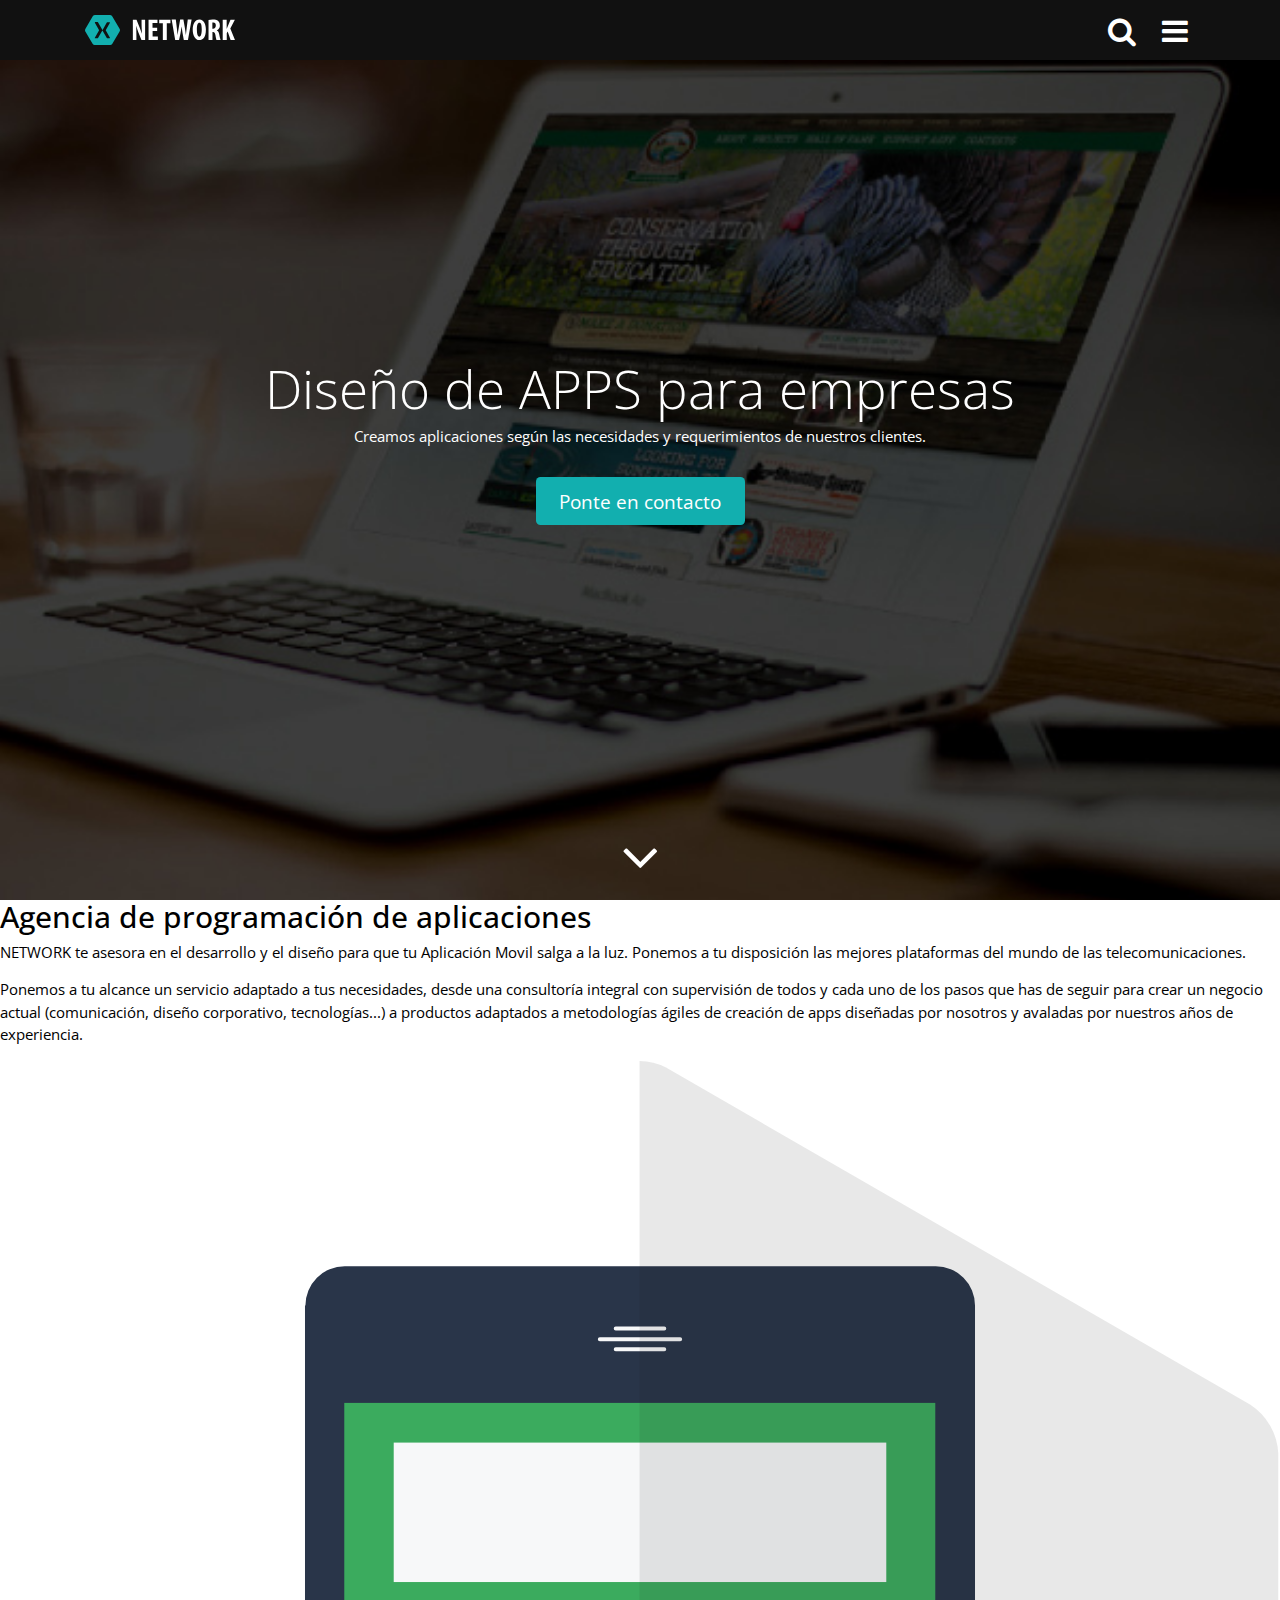
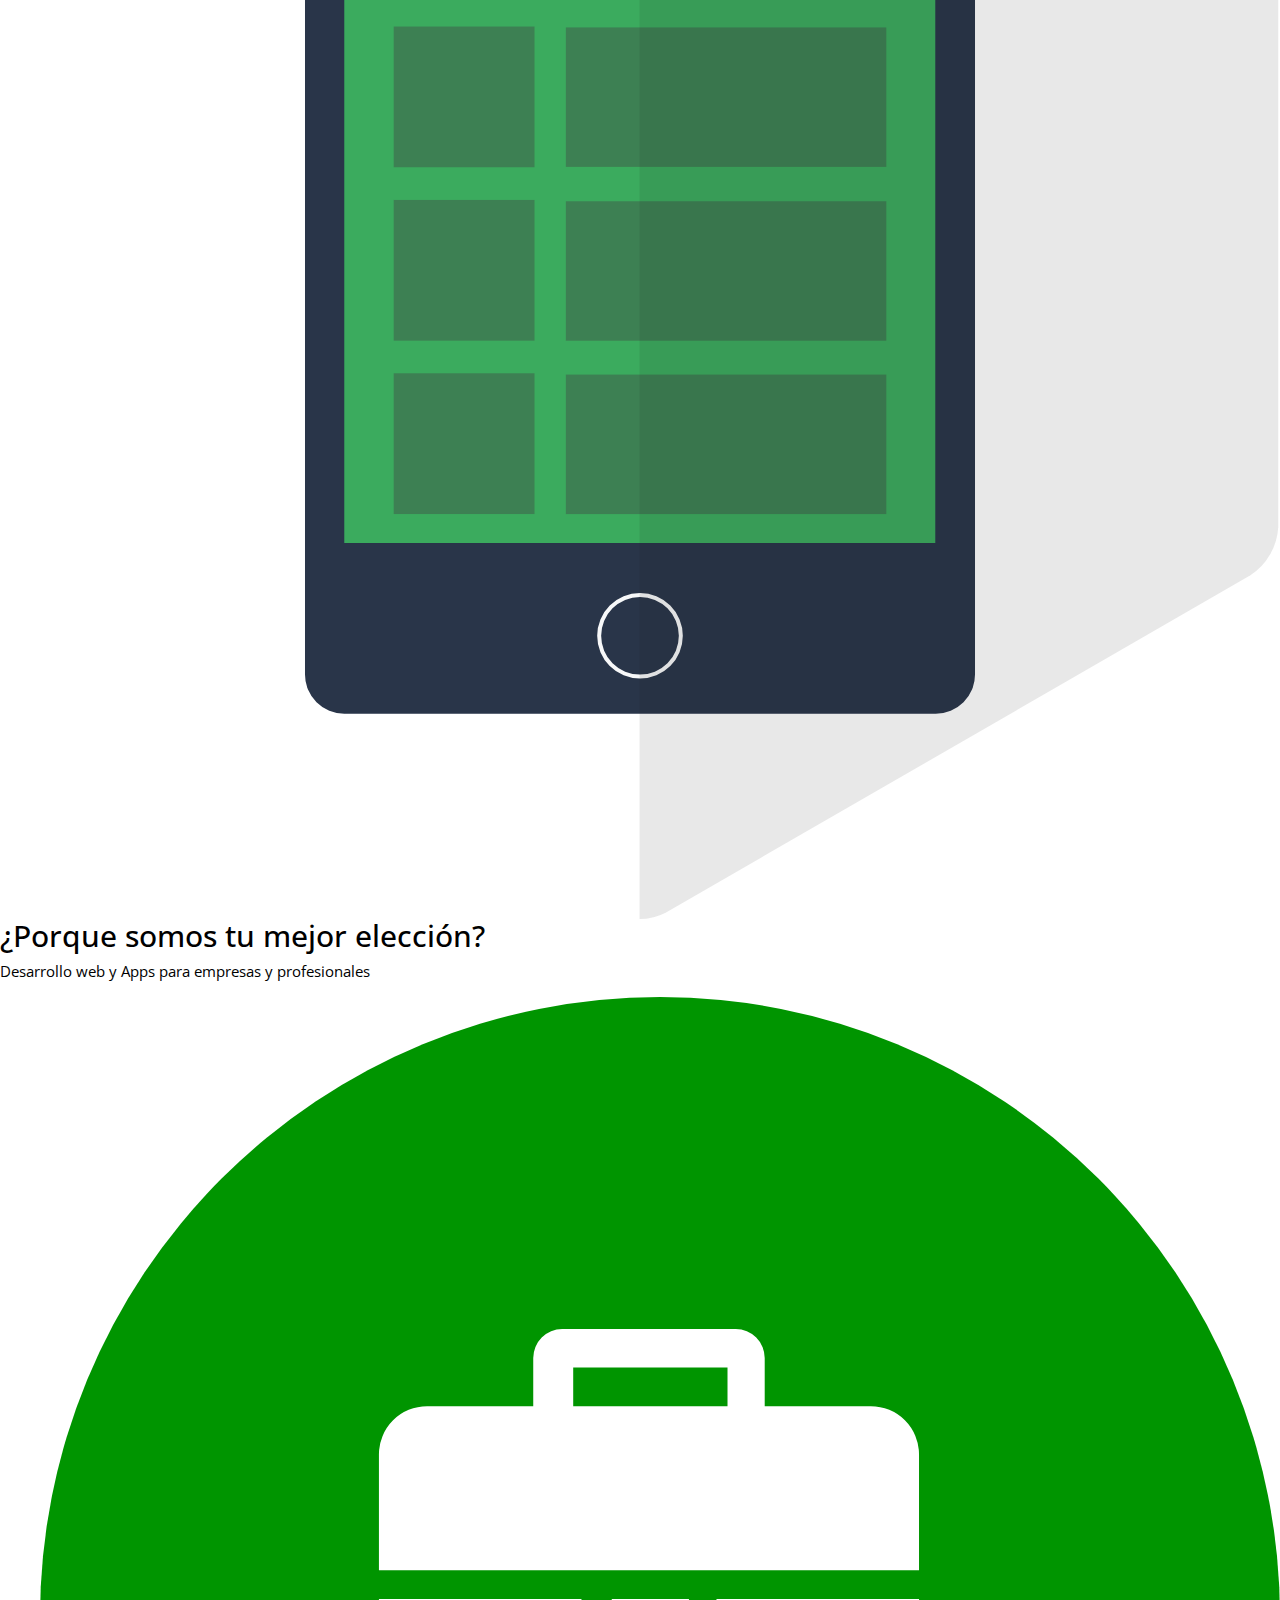
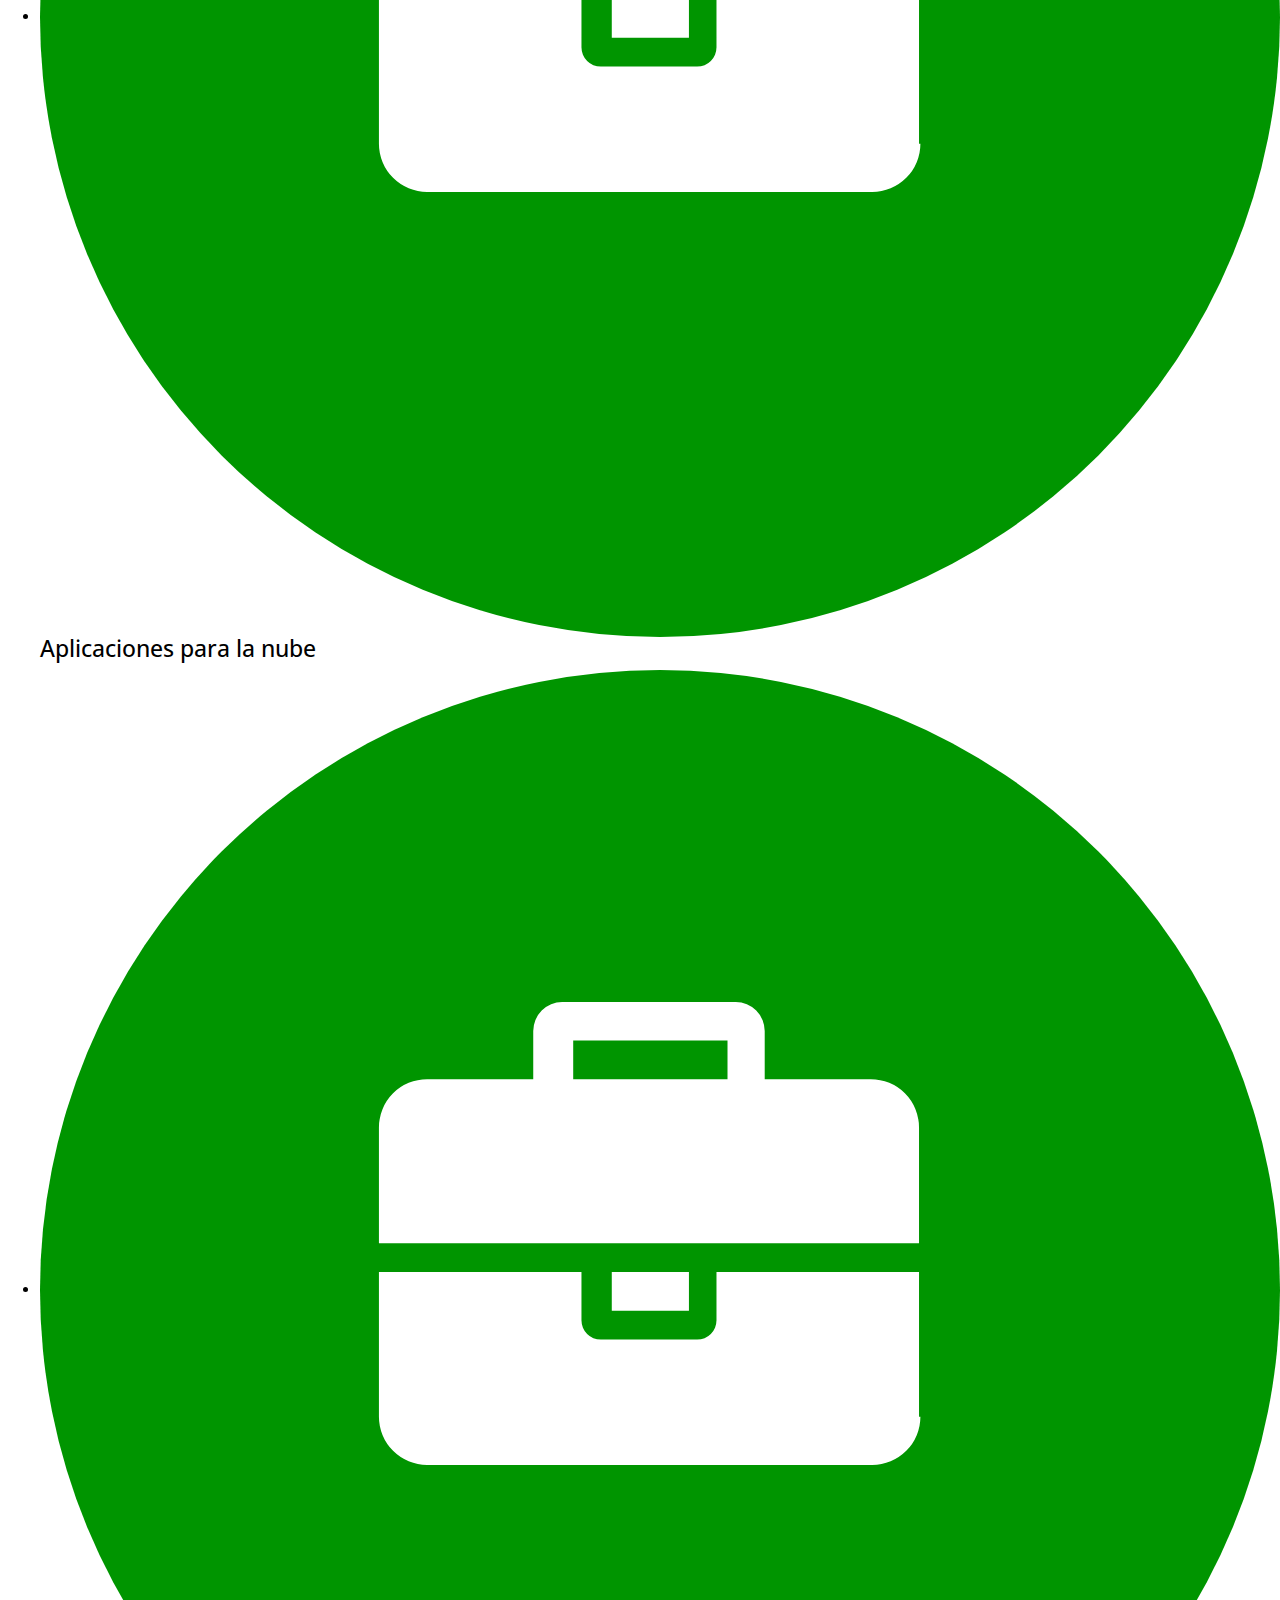
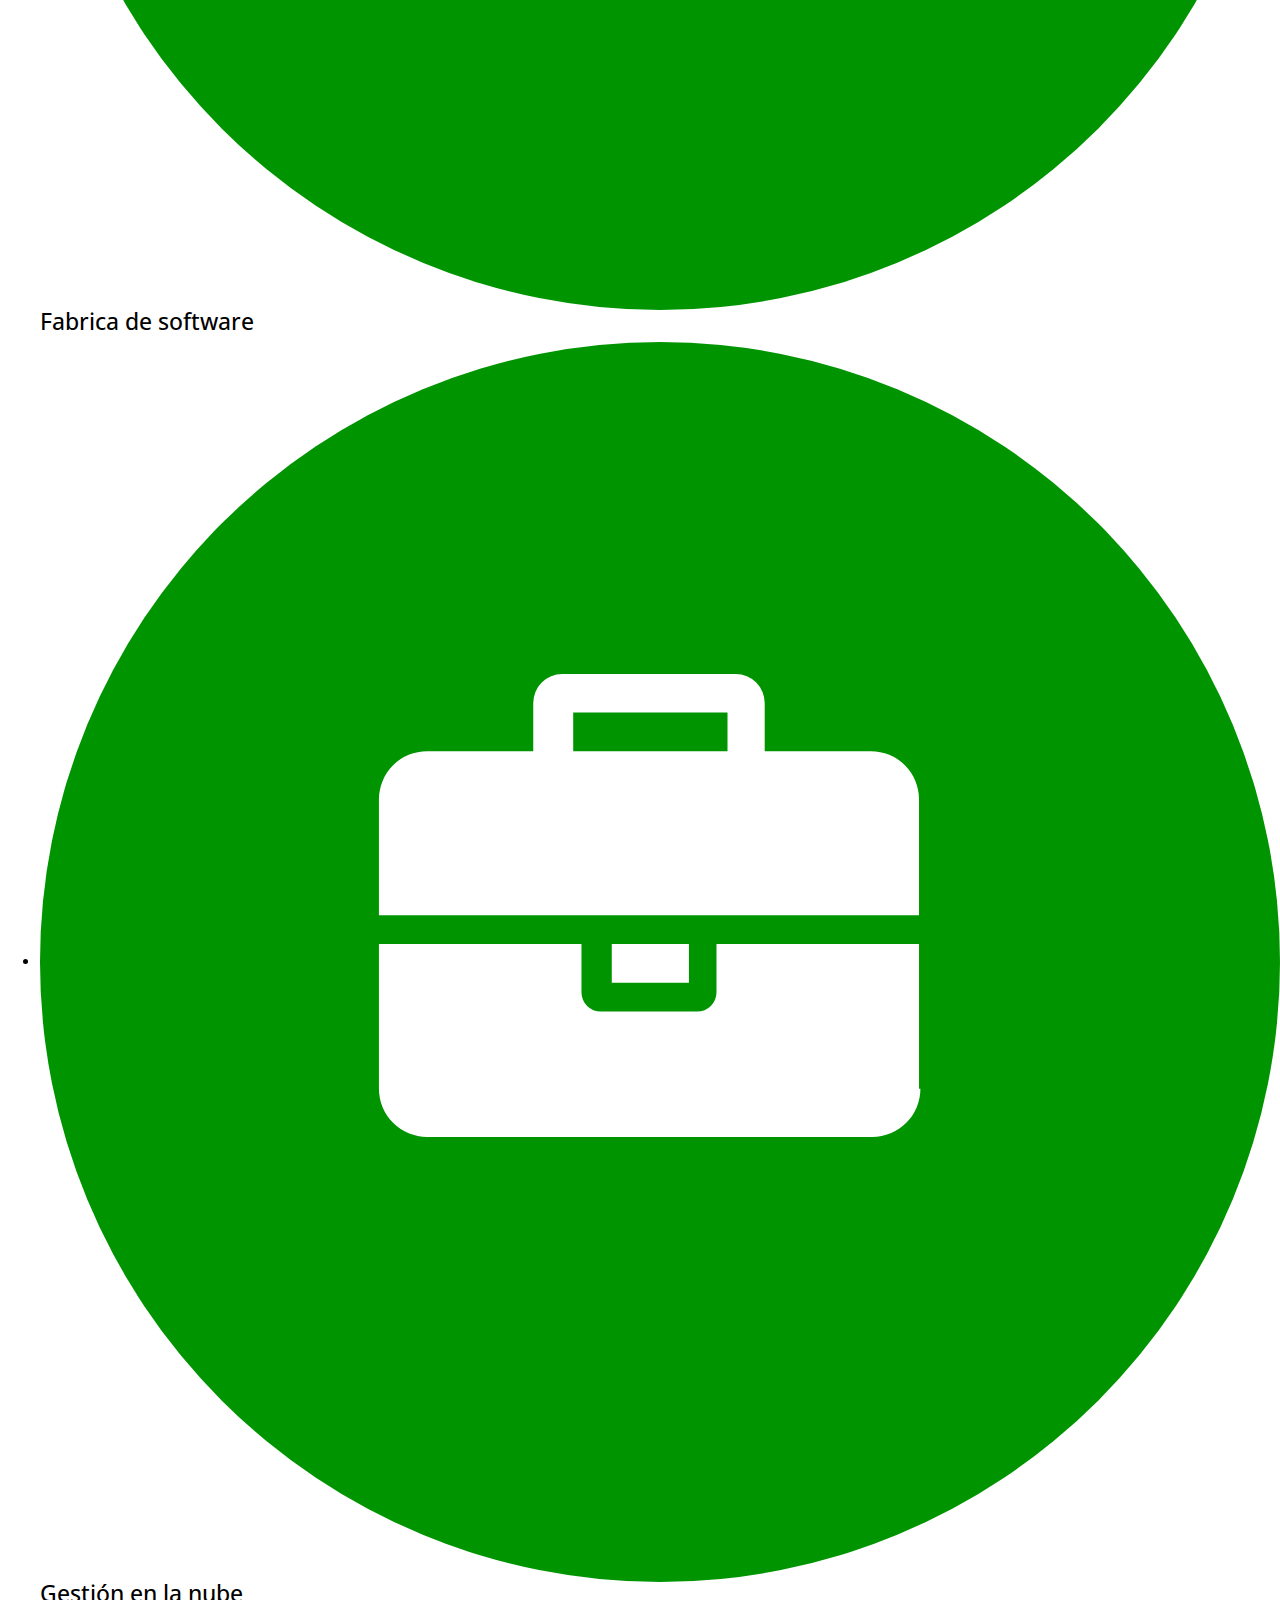
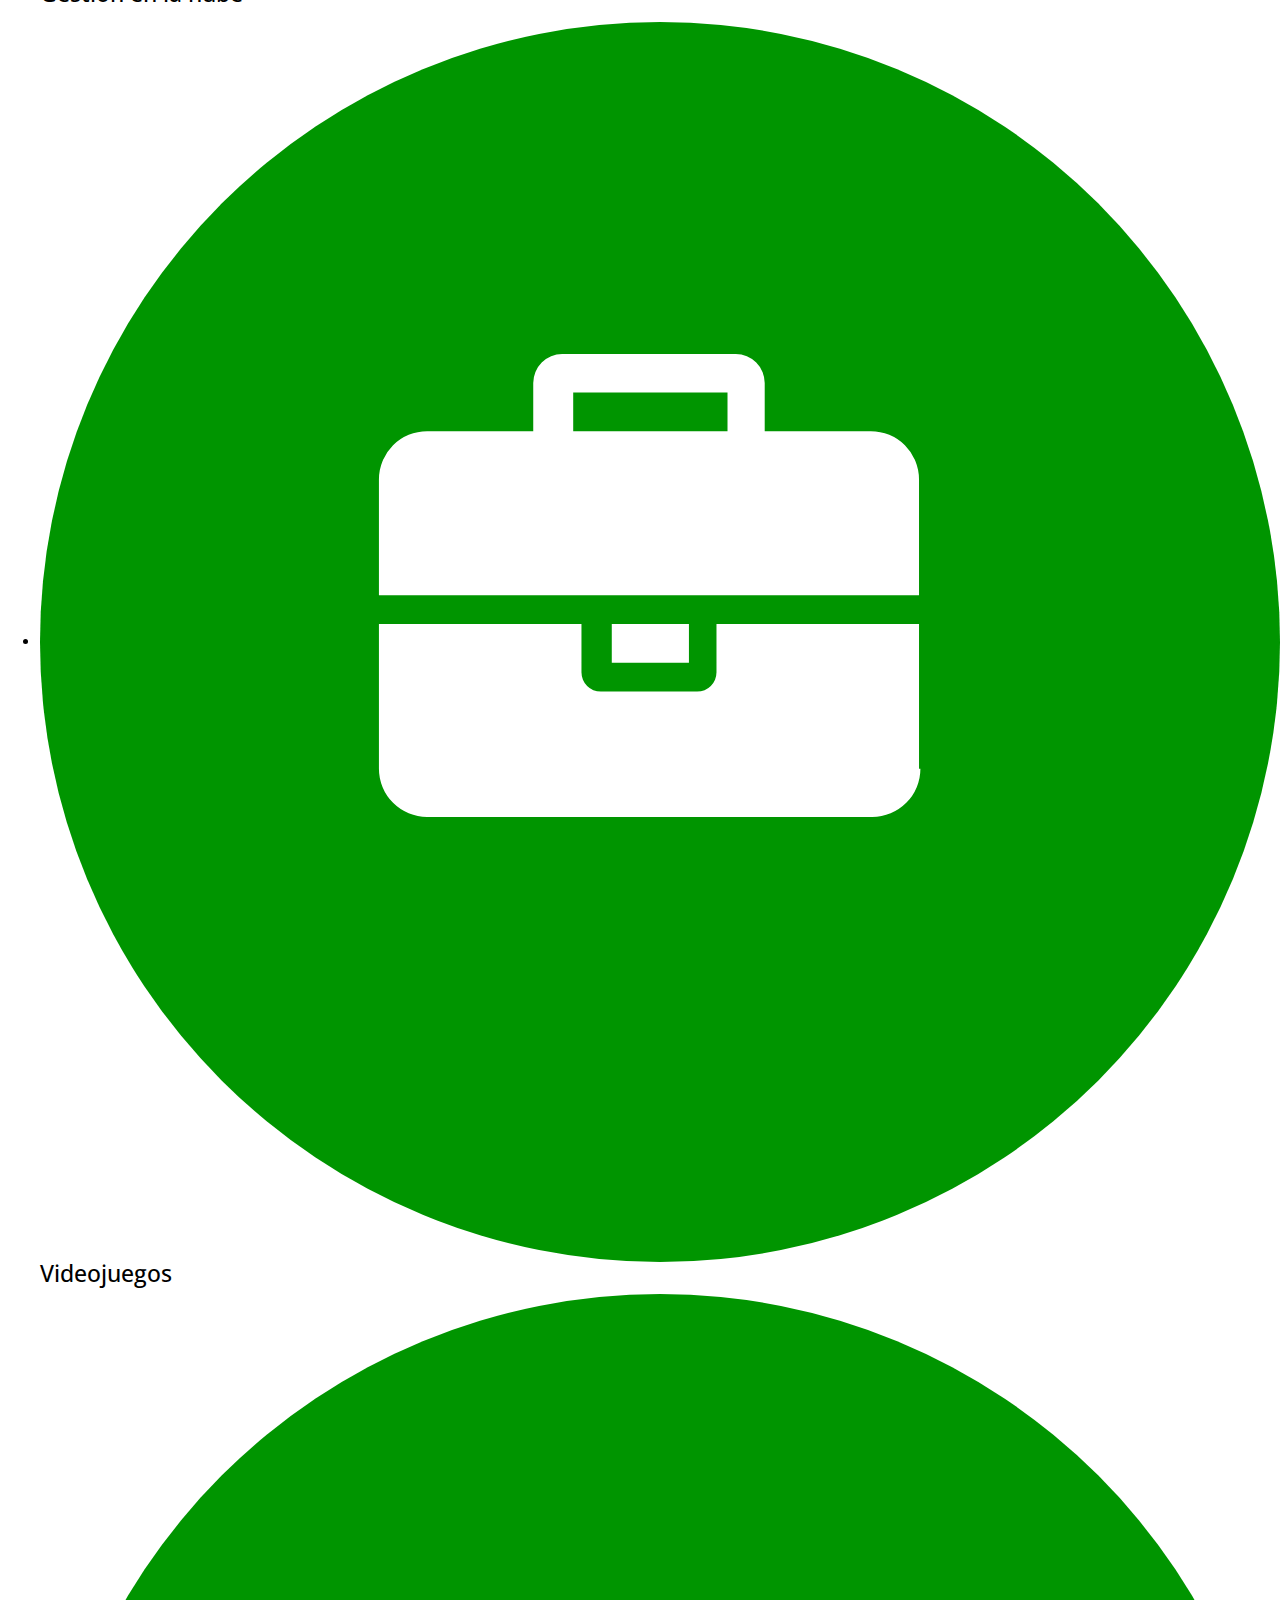
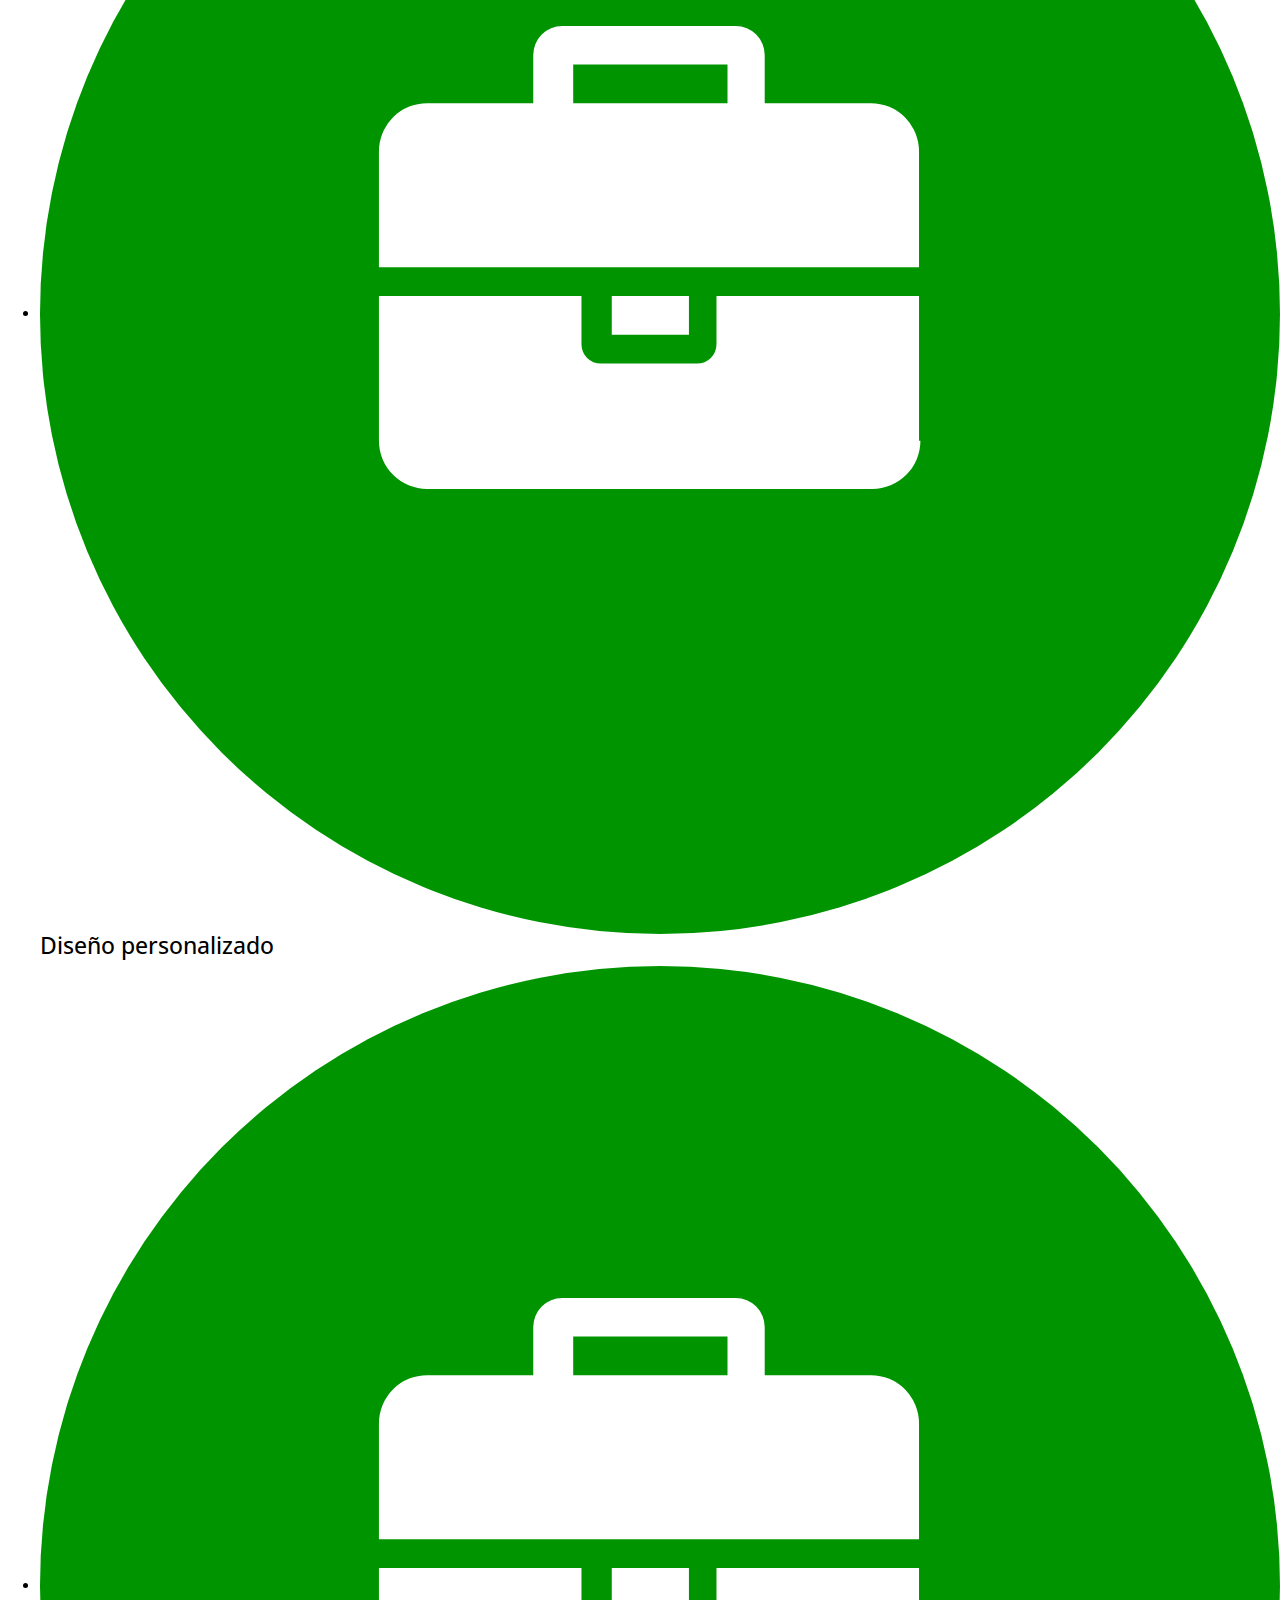
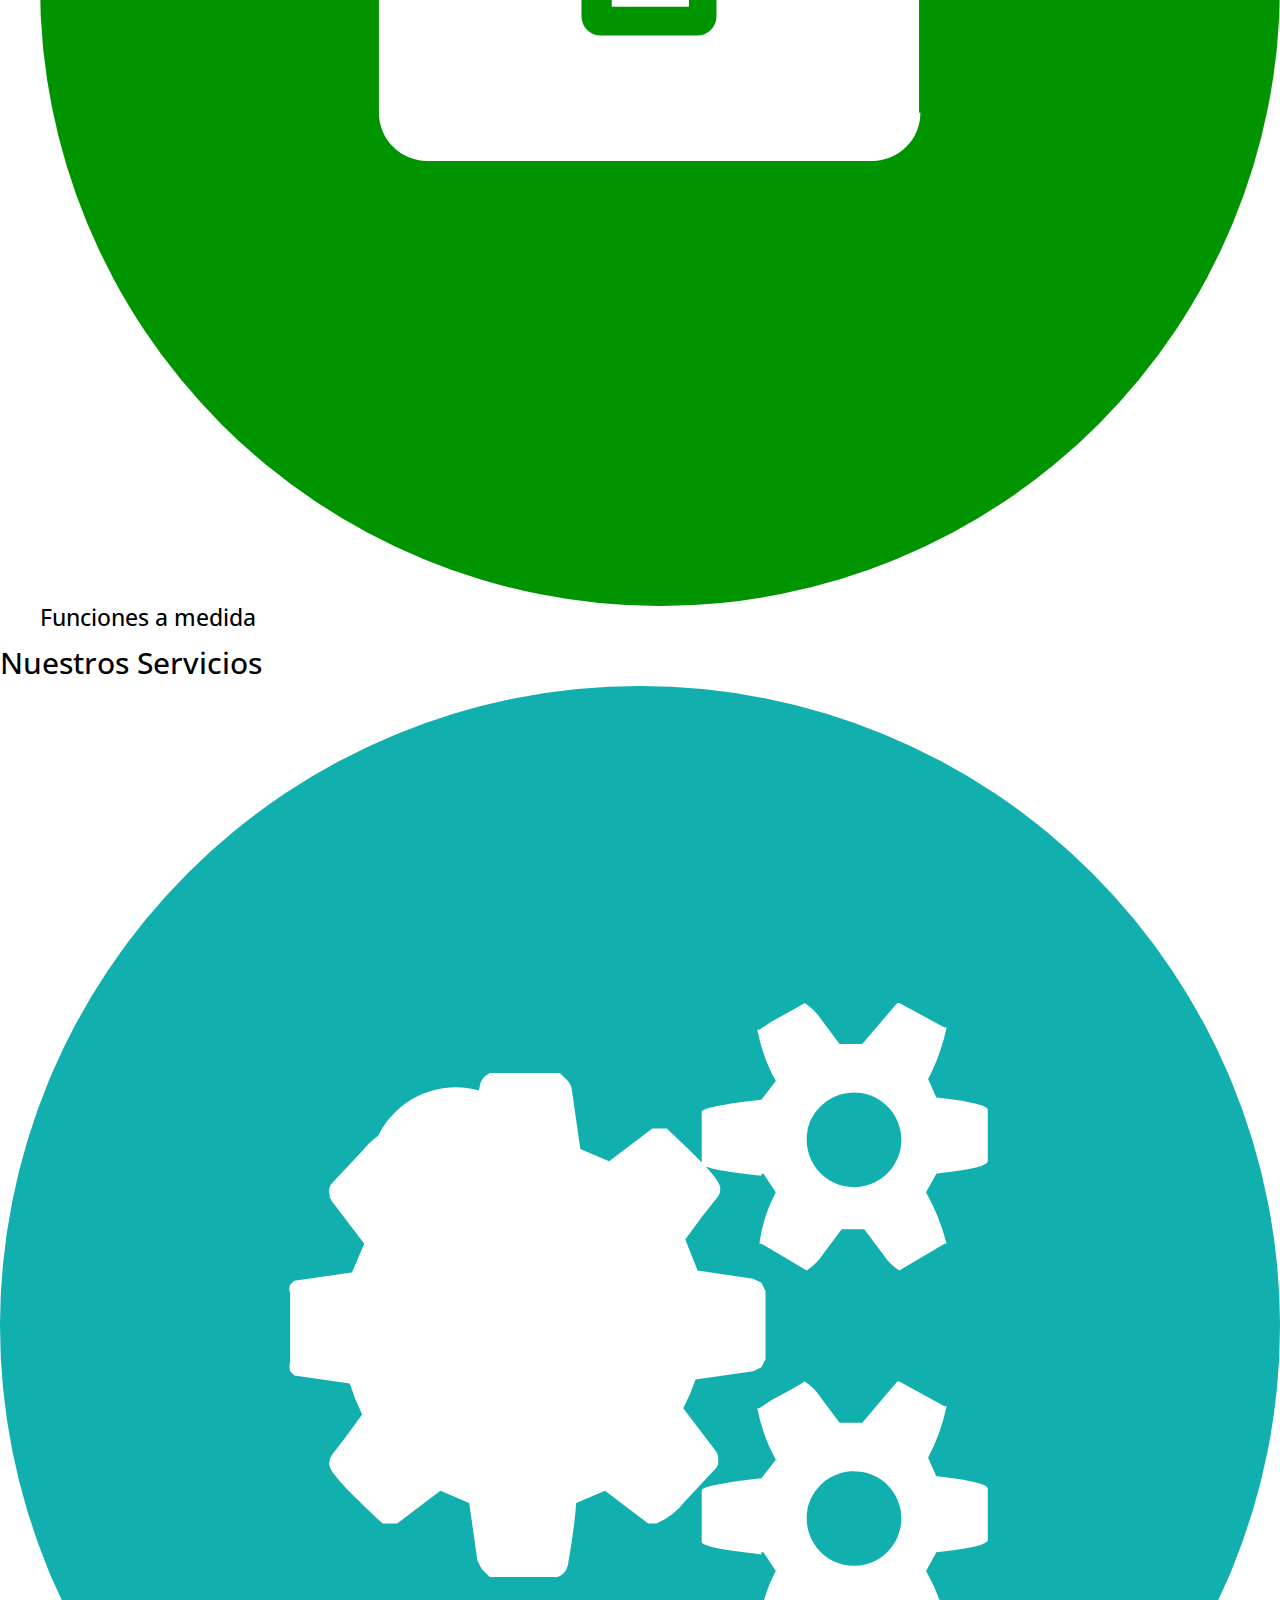
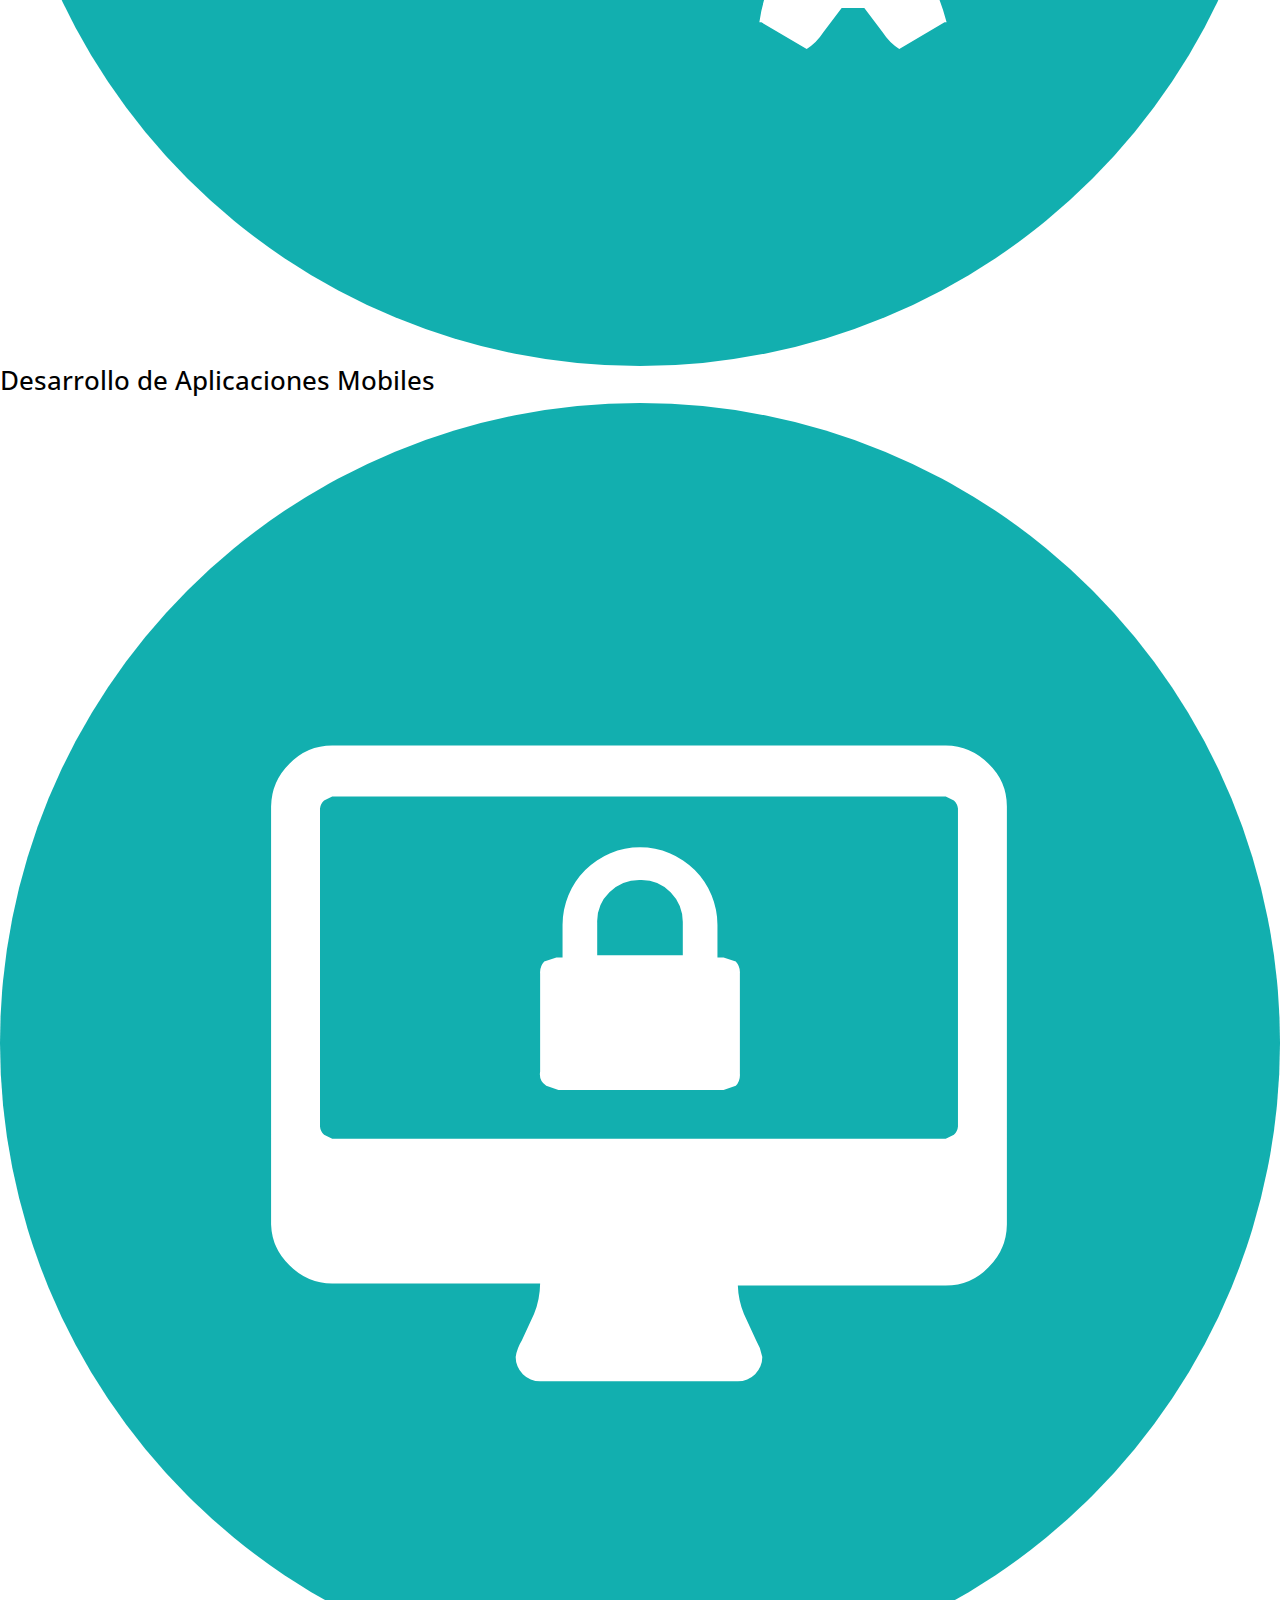
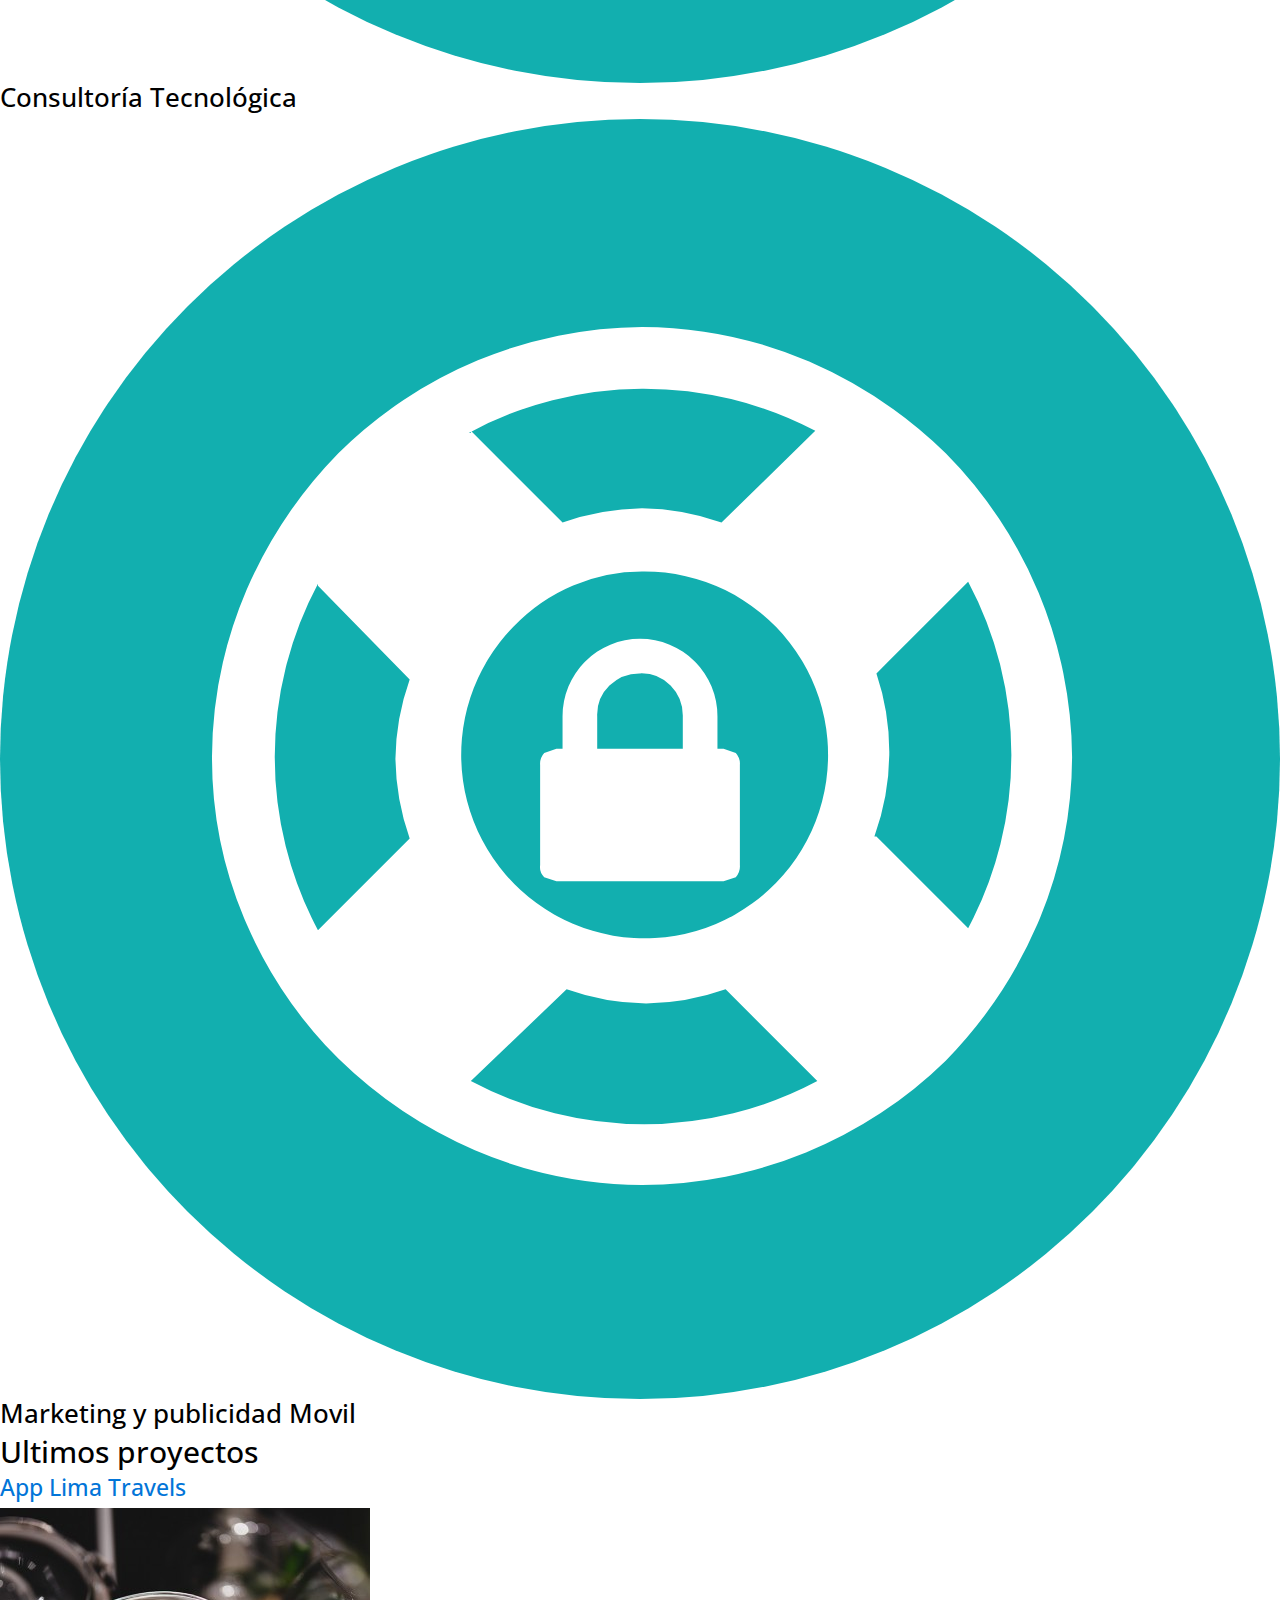
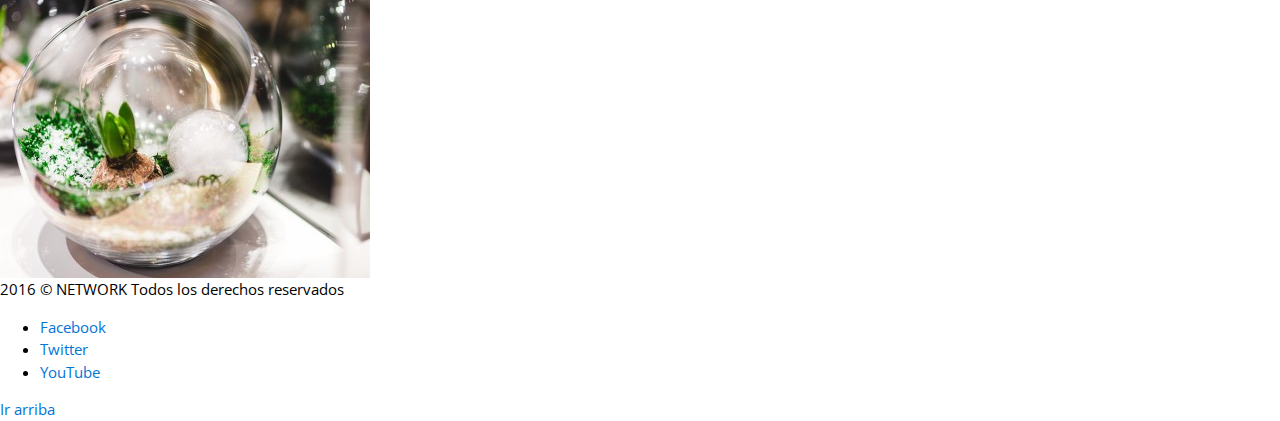
<file: index.html>
<!doctype html>
<html lang="en">
  <head>
    <!-- Required meta tags -->
    <meta charset="utf-8">
    <meta name="viewport" content="width=device-width, initial-scale=1">
    <title>Soluciones tecnologicas</title>
    <link rel="preconnect" href="https://fonts.gstatic.com">
     <!--GOOGLE FONTS-->
    <link href="https://fonts.googleapis.com/css2?family=Open+Sans:ital,wght@0,300;0,400;0,600;1,300;1,400;1,600&display=swap" rel="stylesheet">
     <!--FONTAWESOME-->
    <link rel="stylesheet" href="css/font-awesome.min.css" type="text/css">
    <!--ESTILOS-->
    <link rel="stylesheet" href="css/bootstrap.css">
    <link rel="stylesheet" href="css/estilos.css">
</head>

  
  <body>

    <section class="bienvenidos">
        <!--Navegacion-->
        <header class="encabezado navbar-fixed-top" role="banner">
            <div class="container">
            <a href="index.html" class="logo">
                <img src="./images/logo.svg" alt="logotipo">
            </a>
            <button type="button" class="boton-buscar" data-toggle="collapse" data-target="#bloque-buscar" aria-expanded="false">
                <i class="fa fa-search" aria-hidden="true"></i>
            </button>
            <button type="button" class="boton-menu" data-toggle="collapse" data-target="#menu-principal" aria-expanded="false">
                <i class="fa fa-reorder" aria-hidden="true"></i>
            </button>

            <form action="#" id="bloque-buscar" class="collapse">
                <div class="contenedor-bloque-buscar">
                    <input type="text" placeholder="Buscar...">
                    <input type="submit" value="Buscar">
                </div>
            </form>

            <nav id="menu-principal" class="collapse">
                <ul>
                    <li class="active"><a href="index.html">Inicio</a></li>
                    <li><a href="nosotros.html">Nosotros</a></li>
                    <li><a href="servicios.html">Servicios</a></li>
                    <li><a href="contacto.html">Contacto</a></li>
                </ul>
            </nav>
        </div>
        </header>

        <!--Primer Bloque-->
        <div class="texto-encabezado text-xs-center">
            <div class="container">
            <h1 class="display-4">Diseño de APPS para empresas</h1>
            <p>Creamos aplicaciones según las necesidades y requerimientos de nuestros clientes.</p>
            <a class="btn btn-primary btn-lg" href="contacto.html">Ponte en contacto</a>
            </div>
        </div>
        <div class="flecha-bajar text-xs-center">
            <a href="#agencia"><i class="fa fa-angle-down" aria-hidden="true"></i></a>
        </div>

    </section>

    <!--Segundo Bloque-->
    <section class="agencia" id="agencia">
        <h2>Agencia de programación de aplicaciones</h2>
        <p>NETWORK te asesora en el desarrollo y el diseño para que tu Aplicación Movil salga a la luz. Ponemos a tu disposición las mejores plataformas del mundo de las telecomunicaciones.</p>
        <p>Ponemos a tu alcance un servicio adaptado a tus necesidades, desde una consultoría integral con supervisión de todos y cada uno de los pasos que has de seguir para crear un negocio actual (comunicación, diseño corporativo, tecnologías...) a productos adaptados a metodologías ágiles de creación de apps diseñadas por nosotros y avaladas por nuestros años de experiencia.</p>
        <img src="./images/agencia.svg" alt="agencia">
    </section>

    <!--Tercer Bloque-->
    <section class="tu-mejor-eleccion">
        <h2>¿Porque somos <span>tu mejor elección?</span></h2>
        <p>Desarrollo web y Apps para empresas y profesionales</p>

        <ul>
            <li>
                <img src="./images/icono.svg" alt="maletin">
                <h4>Aplicaciones para la nube</h4>
            </li>
            <li>
                <img src="./images/icono.svg" alt="maletin">
                <h4>Fabrica de software</h4>
            </li>
            <li>
                <img src="./images/icono.svg" alt="maletin">
                <h4>Gestión en la nube</h4>
            </li>
        </ul>

        <ul>
            <li>
                <img src="./images/icono.svg" alt="maletin">
                <h4>Videojuegos</h4>
            </li>
            <li>
                <img src="./images/icono.svg" alt="maletin">
                <h4>Diseño personalizado</h4>
            </li>
            <li>
                <img src="./images/icono.svg" alt="maletin">
                <h4>Funciones a medida</h4>
            </li>
        </ul>
    </section>

    <!--Cuarto Bloque-->
    <main class="servicios">
        <h2>Nuestros Servicios</h2>

        <article>
            <img src="./images/servicio-1.svg" alt="Desarrollo de Aplicaciones Mobiles">
            <h3>Desarrollo de Aplicaciones Mobiles</h3>
        </article>

        <article>
            <img src="./images/servicio-2.svg" alt="Consultoría Tecnológica">
            <h3>Consultoría Tecnológica</h3>
        </article>

        <article>
            <img src="./images/servicio-3.svg" alt="Marketing y publicidad Movil">
            <h3>Marketing y publicidad Movil</h3>
        </article>
    </main>

    <!--Quinto Bloque-->
    <section class="ultimos-proyectos">
        <h2>Ultimos proyectos</h2>
        <a href="#">
            <h4>App Lima Travels</h4>
            <img src="./images/proyecto1.jpg" alt="proyecto1">
        </a>
    </section>

    <!--Footer-->
    <footer class="piedepagina" role="contentinfo">
        <p>2016 © NETWORK Todos los derechos reservados</p>
        <ul>
            <li><a href="#">Facebook</a></li>
            <li><a href="#">Twitter</a></li>
            <li><a href="#">YouTube</a></li>
        </ul>
    </footer>

    <a href="ir-arriba">Ir arriba</a>

    <!-- Carga de archivos  JS -->

    <script src="js/jquery.min.js"></script>
    <script src="js/bootstrap.min.js"></script>
  </body>
</html>
</file>
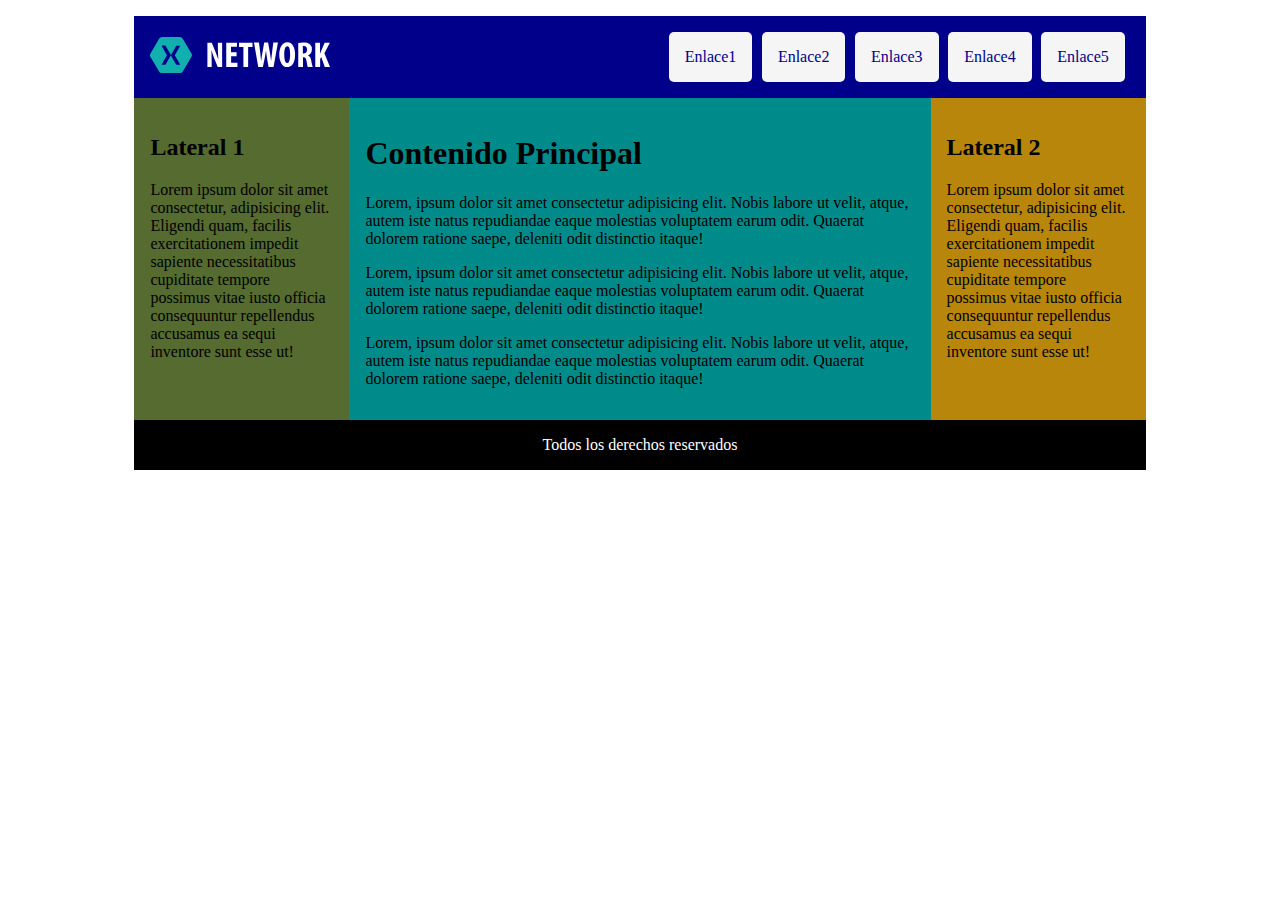
<file: ejemplo-flexbox1.html>
<!DOCTYPE html>
<html lang="en">
  <head>
    <meta charset="UTF-8" />
    <meta name="viewport" content="width=device-width, initial-scale=1.0" />
    <title>Diseño con flexbox</title>
    <style>
      .contenedor {
        max-width: 80%;
        margin: 1rem auto;
        display: flex;
        flex-wrap: wrap;
      }
      header {
        background-color: darkblue;
        padding: 1rem;
        display: flex;
        justify-content: space-between;
        align-items: center;
        flex: 1 1 100%;
        order: 0;
      }
      header a {
        flex: 0 1 180px;
      }
      header a img {
        width: 100%;
      }
      header nav ul {
        list-style: none;
        padding: 0;
        margin: 0;
        display: flex;
      }
      header nav ul li a {
        display: block;
        background-color: whitesmoke;
        color: darkblue;
        margin: 0 0.3rem;
        border-radius: 5px;
        padding: 1rem;
      }

      .contenido {
        background-color: darkcyan;
        flex: 3 1 0;
        padding: 1rem;
        order: 2;
      }
      .lateral-1 {
        background-color: darkolivegreen;
        flex: 1 1 0;
        padding: 1rem;
        order: 1;
      }
      .lateral-2 {
        background-color: darkgoldenrod;
        flex: 1 1 0;
        padding: 1rem;
        order: 3;
      }

      footer {
        background-color: black;
        color: white;
        text-align: center;
        flex: 1 1 100%;
        order: 4;
      }

      @media (max-width: 1000px) {
        .contenedor {
          max-width: 90%;
        }
      }

      @media (max-width: 850px) {
        header {
          flex-direction: column;
        }
        header a {
          flex: 0 1 auto;
          margin-bottom: 1rem;
        }
      }

      @media (max-width: 700px) {
        .lateral-1,
        .lateral-2,
        .contenido {
          flex: 1 1 100%;
        }
      }

      @media (max-width: 580px) {
        .contenedor {
          max-width: 100%;
          margin: 0;
          padding: 0;
        }

        header a {
          text-align: center;
        }
        header a img {
          width: 50%;
        }

        header {
          padding: 1rem 0 0 0;
          align-items: stretch;
        }

        header nav ul {
          flex-direction: column;
        }

        header nav ul li a {
          margin: 0;
          border-radius: 0;
          border-bottom: 1px solid #ffffff;
        }
      }
    </style>
  </head>
  <body>
    <div class="contenedor">
      <header>
        <a href="#">
          <img src="./images/logo.svg" alt="logotipo" />
        </a>

        <nav>
          <ul>
            <li><a>Enlace1</a></li>
            <li><a>Enlace2</a></li>
            <li><a>Enlace3</a></li>
            <li><a>Enlace4</a></li>
            <li><a>Enlace5</a></li>
          </ul>
        </nav>
      </header>

      <article class="contenido">
        <h1>Contenido Principal</h1>
        <p>
          Lorem, ipsum dolor sit amet consectetur adipisicing elit. Nobis labore
          ut velit, atque, autem iste natus repudiandae eaque molestias
          voluptatem earum odit. Quaerat dolorem ratione saepe, deleniti odit
          distinctio itaque!
        </p>
        <p>
          Lorem, ipsum dolor sit amet consectetur adipisicing elit. Nobis labore
          ut velit, atque, autem iste natus repudiandae eaque molestias
          voluptatem earum odit. Quaerat dolorem ratione saepe, deleniti odit
          distinctio itaque!
        </p>
        <p>
          Lorem, ipsum dolor sit amet consectetur adipisicing elit. Nobis labore
          ut velit, atque, autem iste natus repudiandae eaque molestias
          voluptatem earum odit. Quaerat dolorem ratione saepe, deleniti odit
          distinctio itaque!
        </p>
      </article>

      <aside class="lateral-1">
        <h2>Lateral 1</h2>
        <p>
          Lorem ipsum dolor sit amet consectetur, adipisicing elit. Eligendi
          quam, facilis exercitationem impedit sapiente necessitatibus
          cupiditate tempore possimus vitae iusto officia consequuntur
          repellendus accusamus ea sequi inventore sunt esse ut!
        </p>
      </aside>

      <aside class="lateral-2">
        <h2>Lateral 2</h2>
        <p>
          Lorem ipsum dolor sit amet consectetur, adipisicing elit. Eligendi
          quam, facilis exercitationem impedit sapiente necessitatibus
          cupiditate tempore possimus vitae iusto officia consequuntur
          repellendus accusamus ea sequi inventore sunt esse ut!
        </p>
      </aside>

      <footer>
        <p>Todos los derechos reservados</p>
      </footer>
    </div>
  </body>
</html>
</file>
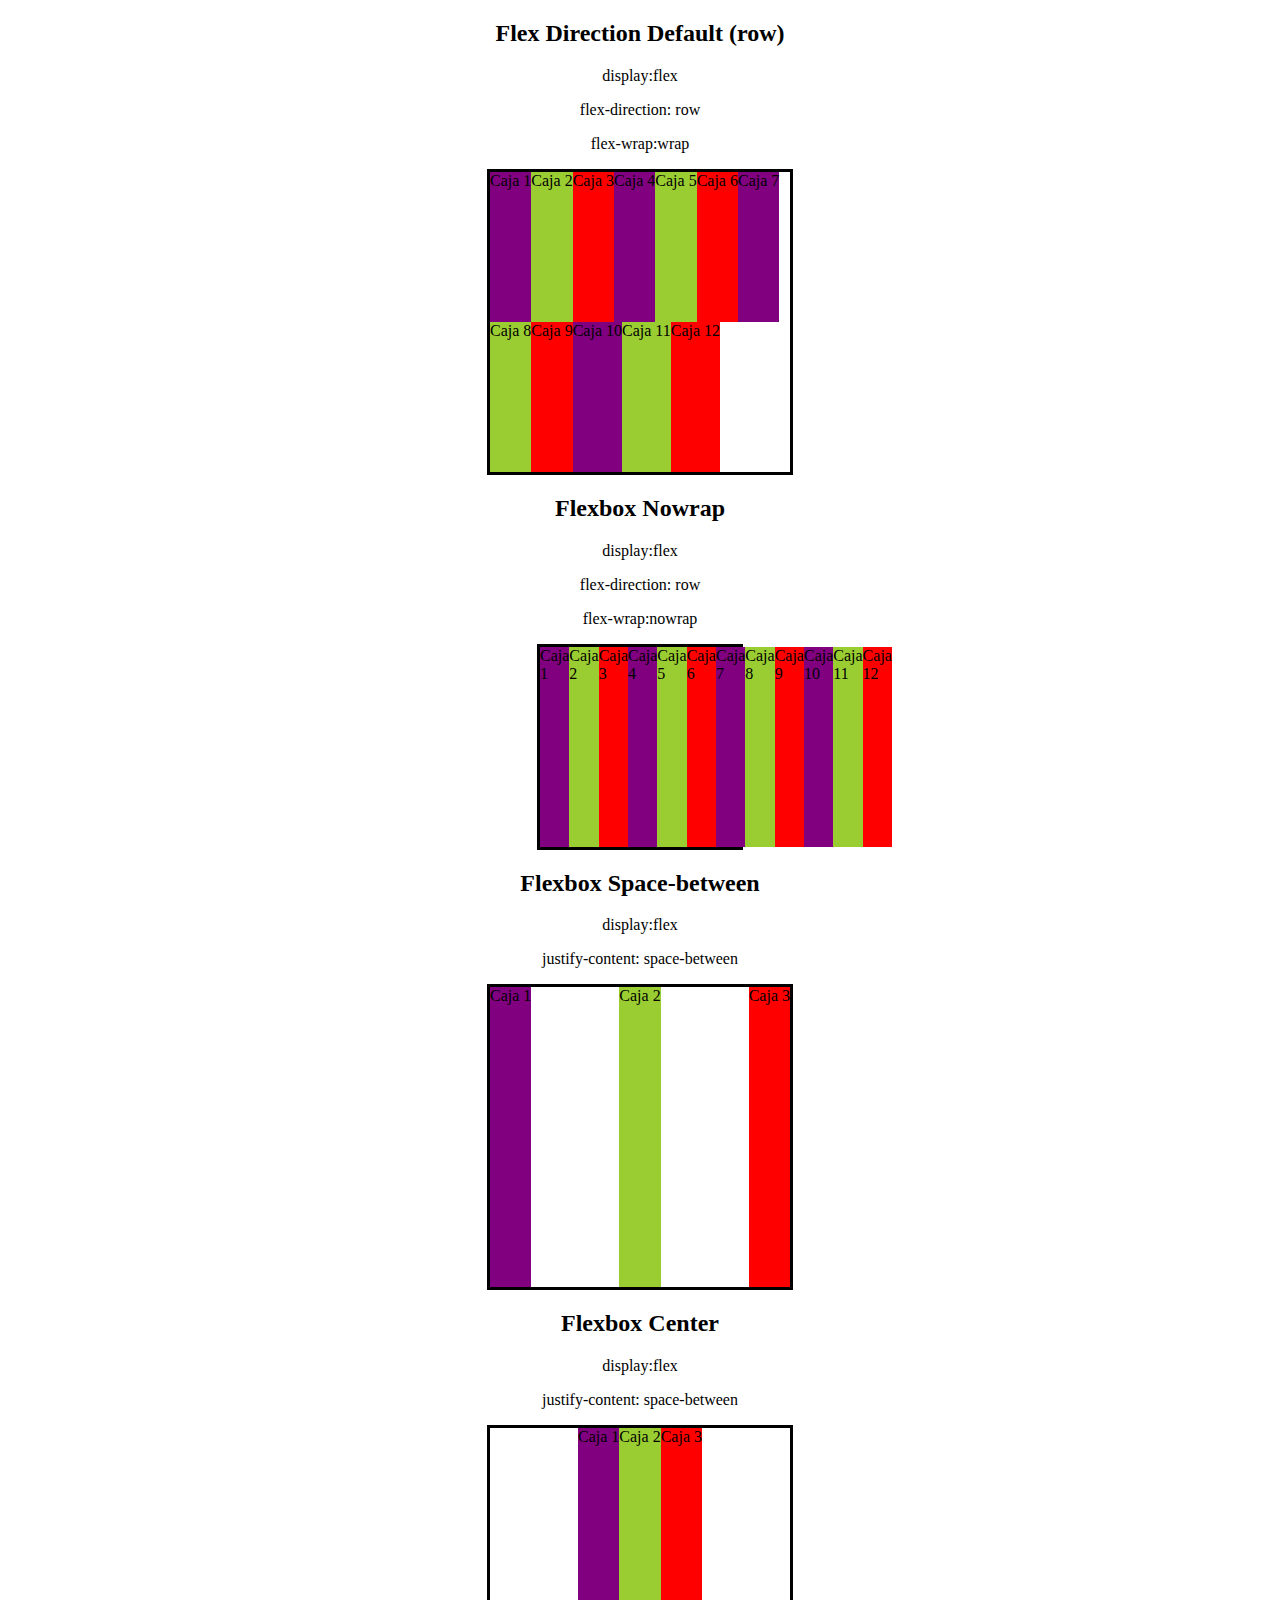
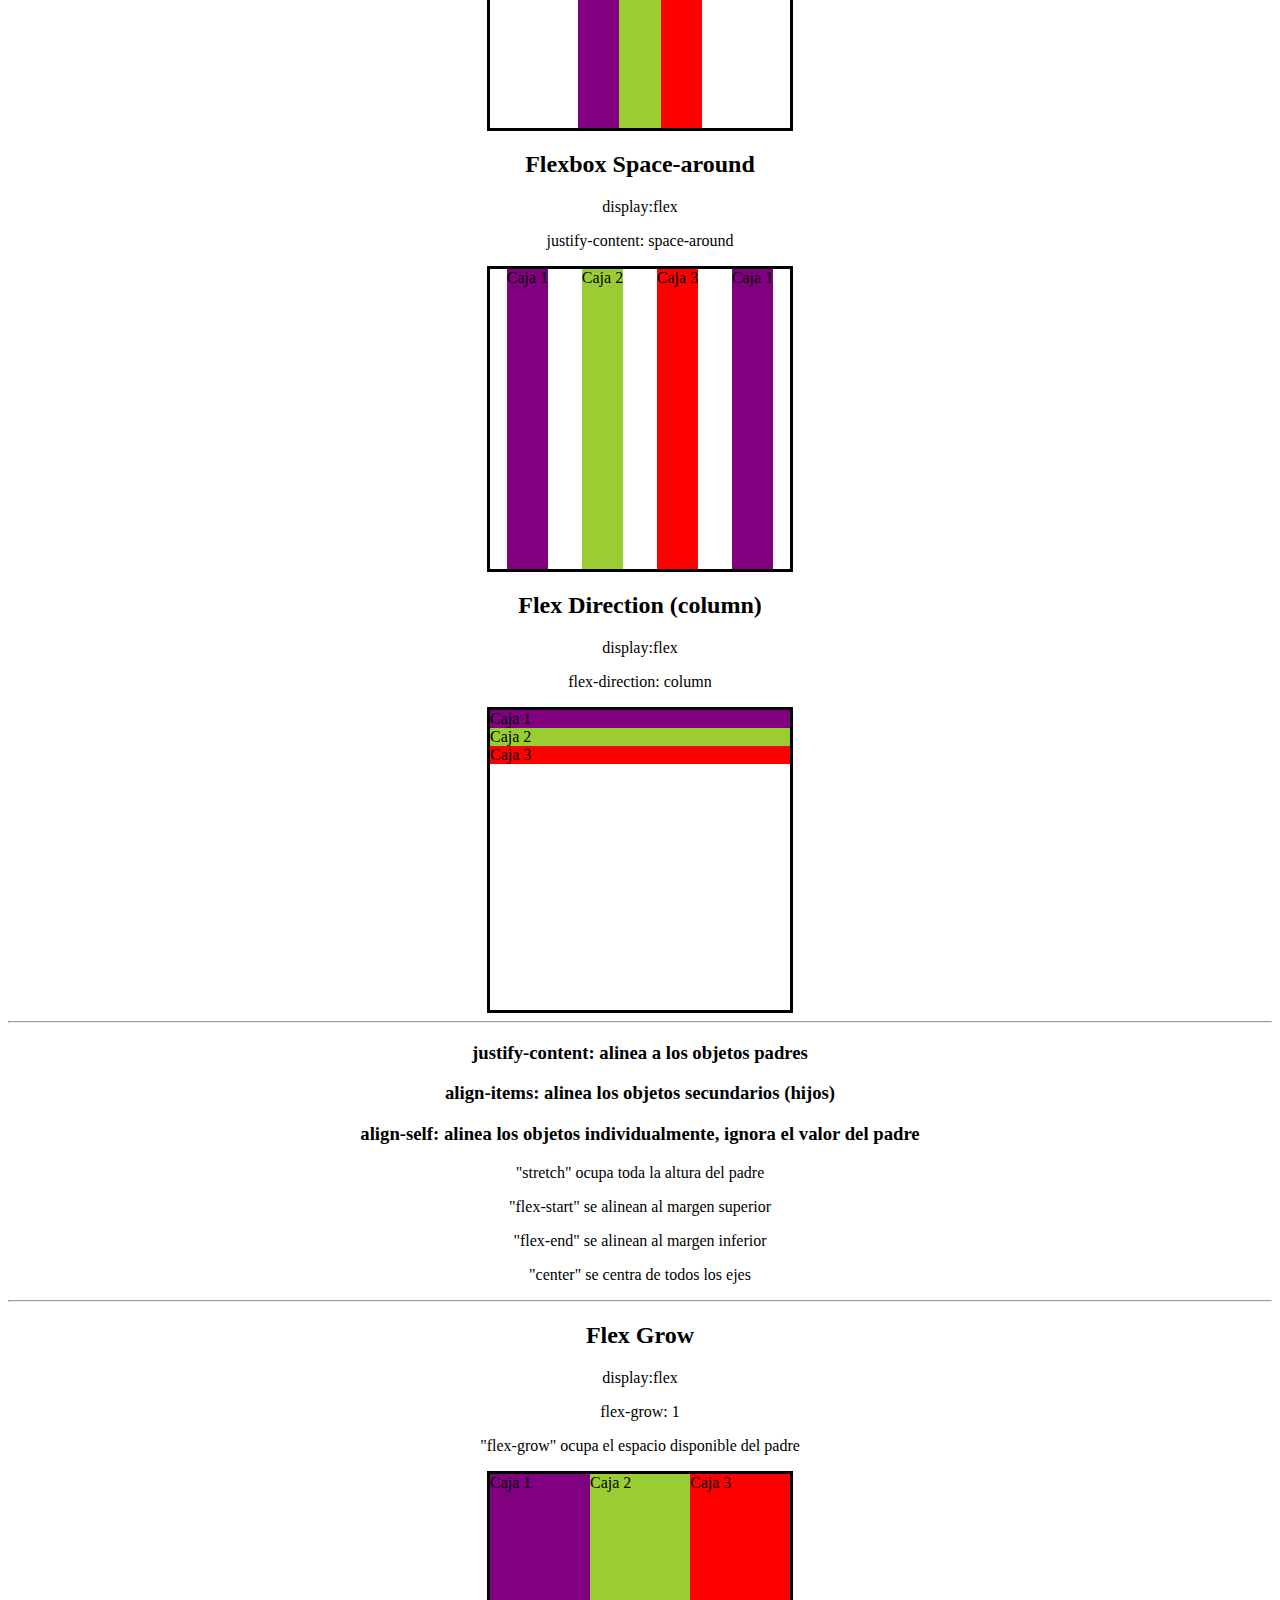
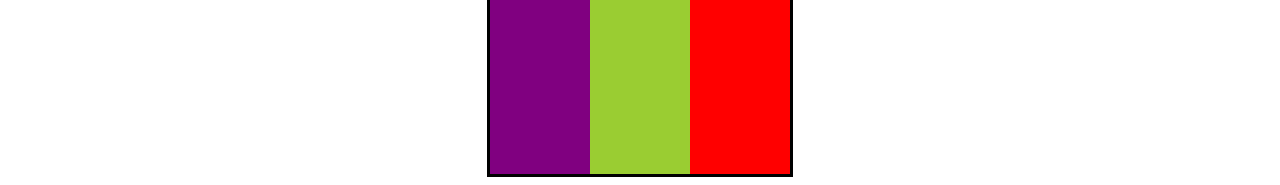
<file: flexbox.html>
<!DOCTYPE html>
<html lang="en">
  <head>
    <meta charset="UTF-8" />
    <meta name="viewport" content="width=device-width, initial-scale=1.0" />
    <title>Ejemplos de flexbox</title>

    <style>
      section {
        width: 300px;
        height: 300px;
        border: 3px solid #000;
        margin: 0 auto;
        display: flex;
        flex-wrap:wrap;
      }

      .no-wrap{
        width: 200px;
        height: 200px;
        border: 3px solid #000;
        margin: 0 auto;
        display: flex;
      }
      .contenedor {
        width: 300px;
        height: 300px;
        border: 3px solid #000;
        margin: 0 auto;
        display: flex;
        flex-direction: column;
      }

      .contenedor-space {
        width: 300px;
        height: 300px;
        border: 3px solid #000;
        margin: 0 auto;
        display: flex;
        justify-content: space-between;
      }

      .contenedor-center {
        width: 300px;
        height: 300px;
        border: 3px solid #000;
        margin: 0 auto;
        display: flex;
        justify-content: center;
      }

      .contenedor-around{
        width: 300px;
        height: 300px;
        border: 3px solid #000;
        margin: 0 auto;
        display: flex;
        justify-content: space-around;
      }

      .grow{
        width: 300px;
        height: 300px;
        border: 3px solid #000;
        margin: 0 auto;
        display: flex;
      }

      .grow article{
        flex-grow: 1;
      }

      .caja1 {
        background-color: purple;
      }
      .caja2 {
        background-color: yellowgreen;
      }
      .caja3 {
        background-color: red;
      }
      h2,
      p,
      h3 {
        text-align: center;
      }
    </style>
  </head>
  <body>
    <h2>Flex Direction Default (row)</h2>
    <p>display:flex</p>
    <p>flex-direction: row</p>
    <p>flex-wrap:wrap</p>

    <section>
      <article class="caja1">Caja 1</article>
      <article class="caja2">Caja 2</article>
      <article class="caja3">Caja 3</article>
      <article class="caja1">Caja 4</article>
      <article class="caja2">Caja 5</article>
      <article class="caja3">Caja 6</article>
      <article class="caja1">Caja 7</article>
      <article class="caja2">Caja 8</article>
      <article class="caja3">Caja 9</article>
      <article class="caja1">Caja 10</article>
      <article class="caja2">Caja 11</article>
      <article class="caja3">Caja 12</article>
    </section>

    <h2>Flexbox Nowrap</h2>
    <p>display:flex</p>
    <p>flex-direction: row</p>
    <p>flex-wrap:nowrap</p>

    <div class="no-wrap">
      <article class="caja1">Caja 1</article>
      <article class="caja2">Caja 2</article>
      <article class="caja3">Caja 3</article>
      <article class="caja1">Caja 4</article>
      <article class="caja2">Caja 5</article>
      <article class="caja3">Caja 6</article>
      <article class="caja1">Caja 7</article>
      <article class="caja2">Caja 8</article>
      <article class="caja3">Caja 9</article>
      <article class="caja1">Caja 10</article>
      <article class="caja2">Caja 11</article>
      <article class="caja3">Caja 12</article>
    </div>

    <h2>Flexbox Space-between</h2>
    <p>display:flex</p>
    <p>justify-content: space-between</p>
    <div class="contenedor-space">
      <article class="caja1">Caja 1</article>
      <article class="caja2">Caja 2</article>
      <article class="caja3">Caja 3</article>
    </div>

    <h2>Flexbox Center</h2>
    <p>display:flex</p>
    <p>justify-content: space-between</p>
    <div class="contenedor-center">
      <article class="caja1">Caja 1</article>
      <article class="caja2">Caja 2</article>
      <article class="caja3">Caja 3</article>
    </div>


    <h2>Flexbox Space-around</h2>
    <p>display:flex</p>
    <p>justify-content: space-around</p>
    <div class="contenedor-around">
      <article class="caja1">Caja 1</article>
      <article class="caja2">Caja 2</article>
      <article class="caja3">Caja 3</article>
      <article class="caja1">Caja 1</article>
    </div>

    <h2>Flex Direction (column)</h2>
    <p>display:flex</p>
    <p>flex-direction: column</p>

    <div class="contenedor">
      <article class="caja1">Caja 1</article>
      <article class="caja2">Caja 2</article>
      <article class="caja3">Caja 3</article>
    </div>

    
    <hr>    
    <h3>justify-content: alinea a los objetos padres</h3>
    <h3>align-items: alinea los objetos secundarios (hijos)</h3>
    <h3>align-self: alinea los objetos individualmente, ignora el valor del padre</h3>
    
    <p>"stretch" ocupa toda la altura del padre</p>
    <p>"flex-start" se alinean al margen superior</p>
    <p>"flex-end" se alinean al margen inferior</p>
    <p>"center" se centra de todos los ejes</p>
    <hr> 
    


    <h2>Flex Grow</h2>
    <p>display:flex</p>
    <p>flex-grow: 1</p>
    <p>"flex-grow" ocupa el espacio disponible del padre</p>

    <div class="grow">
      <article class="caja1">Caja 1</article>
      <article class="caja2">Caja 2</article>
      <article class="caja3">Caja 3</article>
    </div>

  </body>
</html>
</file>
<file: css/estilos.css>
html{
  font-size: 15px;
}
body{
  font-family: 'Open Sans', sans-serif;
  color: black;
}
.encabezado{
  background-color: #111111;
  color: #FFFF;
  padding: .5rem 0;
}
.encabezado .container{
  display: flex;
  flex-wrap: wrap;
  align-items: center;
}
.encabezado .container .logo img{
  width: 150px;
  height: auto;
}
/*Botones menu*/
.boton-buscar, 
.boton-menu{
  border: 0;
  font-size: 2rem;
  margin: 0;
  padding: 0 .5rem;
  background: transparent;
  color: #FFFF;
}

.boton-buscar:focus, 
.boton-menu:focus{
  outline: 0;
  color: #12AFAF;
}

.boton-buscar{
  margin-left: auto;
  margin-right: .7rem;
}

/*Formulario busqueda*/
#bloque-buscar{
  flex: 1 1 100%;
}

.contenedor-bloque-buscar{
  background-color: green;
  display: flex;
  height: 3rem;
  margin: 1rem 0;
}

.contenedor-bloque-buscar input[type="text"]{
  border: 0;
  border-radius: 5px 0 0 5px;
  padding: 1rem;
}

.contenedor-bloque-buscar input[type="submit"]{
  border: 0;
  border-radius: 0 5px 5px 0;
  flex: 1 1 auto;
  background-color: #12AFAF;
  color: #FFFF;
}

#menu-principal{
  flex:1 1 100%;
}

#menu-principal ul{
  list-style: none;
  padding: 0;
  margin: 1rem 0 0 0;
}
#menu-principal ul a{
  display: block;
  padding: .8rem 0;
  color: white;
  text-align: center;
  text-transform: uppercase;
  border-top: 1px solid rgb(148, 146, 146);
  text-decoration: none;
}

#menu-principal ul a:hover,
#menu-principal ul li.active a{
  color: #12AFAF;
}

.btn-primary{
  background-color: #12AFAF;
  border-color: transparent;
  transition: all .5s ease;
}

.btn-primary:hover,
.btn-primary:focus,
.btn-primary:active:hover{
  background-color: #009500;
  border-color: transparent;
}

.texto-encabezado .display-4{
  padding-top: 5rem;
}
.texto-encabezado .btn-primary{
  margin-top: 1rem;
}
.texto-encabezado{
  flex: 1 1 auto;
  display: flex;
  align-items: center;
}

.bienvenidos{
  background-image: url(../images/fondo-encabezado.jpg);
  background-repeat: no-repeat;
  background-position: top;
  background-position-x: center;
  background-size: cover;
  height: 100vh;
  color: white;
  display: flex;
  flex-direction: column;
}

.flecha-bajar a{
  display: inline-block;
  color: #FFFF;
  font-size: 4rem;
  animation: flecha-animada 2s ease-in-out infinite;
}

@keyframes flecha-animada{
  from{
    transform: translateY(0);
  } 
  50%{
    transform: translateY(6px);
  }
  to{
    transform: translateY(0);
  }
}
</file>
